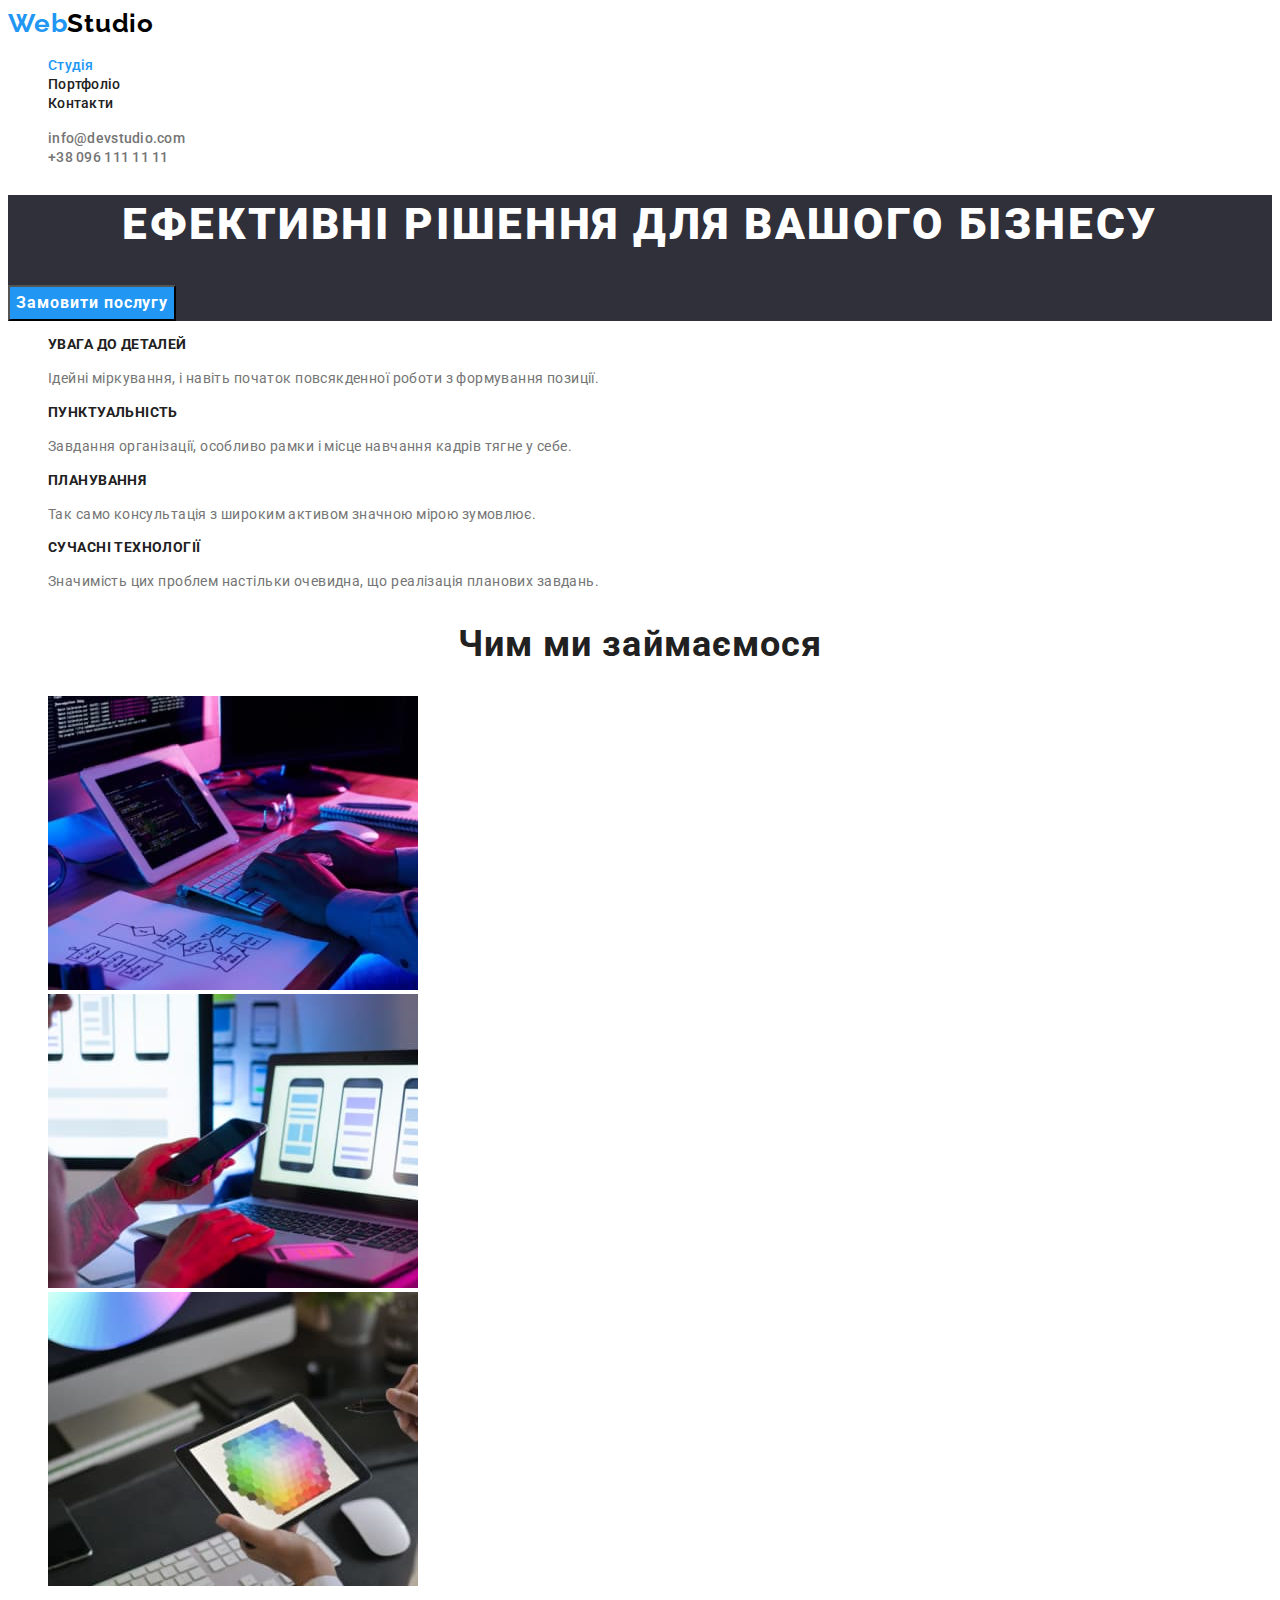
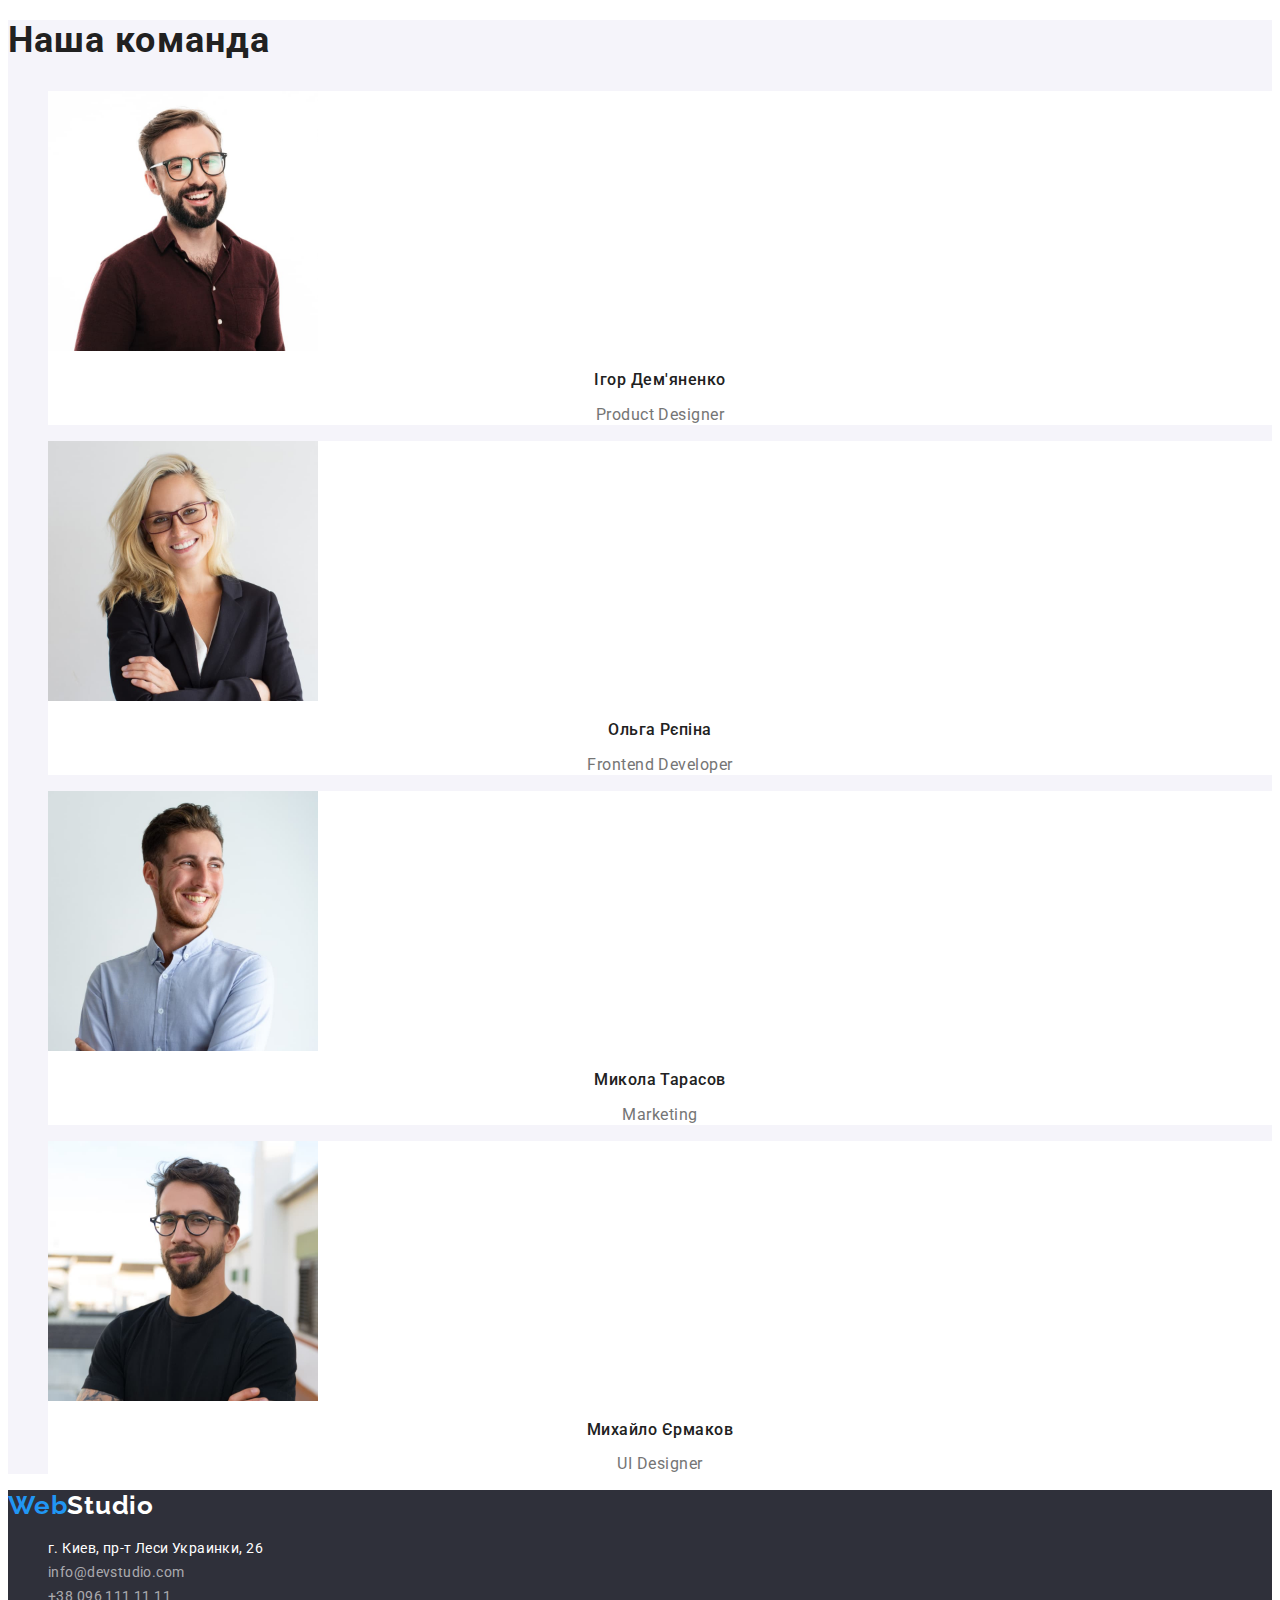
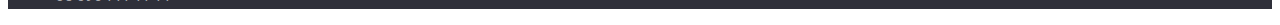
<file: index.html>
<!DOCTYPE html>
<html lang="uk">
  <head>
    <meta charset="UTF-8" />
    <meta http-equiv="X-UA-Compatible" content="IE=edge" />
    <meta name="viewport" content="width=device-width, initial-scale=1.0" />
    <link rel="preconnect" href="https://fonts.googleapis.com" />
    <link rel="preconnect" href="https://fonts.gstatic.com" crossorigin />
    <link
      href="https://fonts.googleapis.com/css2?family=Raleway:wght@700&family=Roboto:wght@400;500;700;900&display=swap"
      rel="stylesheet"
    />
    <link rel="stylesheet" href="./css/styles.css" />
    <title>WebStudio</title>
  </head>
  <body>
    <!-- Шапка сторінки -->
    <header>
      <nav class="site-nav">
        <a class="logo" href="./index.html"
          >Web<span class="accent">Studio</span>
        </a>
        <ul class="site-nav list">
          <li>
            <a href="./index.html" class="nav-link link current">Студія</a>
          </li>
          <li>
            <a href="./portfolio.html" class="nav-link link">Портфоліо</a>
          </li>
          <li><a href="#" class="nav-link link">Контакти</a></li>
        </ul>
      </nav>
      <ul class="auth-nav list">
        <li>
          <a href="mailto:info@devstudio.com" class="auth-link link"
            >info@devstudio.com</a
          >
        </li>
        <li>
          <a href="tel:+380961111111" class="auth-link link"
            >+38 096 111 11 11</a
          >
        </li>
      </ul>
    </header>
    <main>
      <!-- Секція герой -->
      <section class="hero">
        <h1 class="hero-title">Ефективні рішення для вашого бізнесу</h1>
        <button type="button" class="hero-btn">Замовити послугу</button>
      </section>
      <!-- Можливості студії -->
      <section class="studio-capabilities">
        <h2 class="visually-hidden">Презенцація можливостей студії</h2>
        <ul class="studio-list list">
          <li class="studio-item">
            <h3 class="studio-title">увага до деталей</h3>
            <p class="studio-text">
              Ідейні міркування, і навіть початок повсякденної роботи з
              формування позиції.
            </p>
          </li>
          <li class="studio-item">
            <h3 class="studio-title">пунктуальність</h3>
            <p class="studio-text">
              Завдання організації, особливо рамки і місце навчання кадрів тягне
              у себе.
            </p>
          </li>
          <li class="studio-item">
            <h3 class="studio-title">планування</h3>
            <p class="studio-text">
              Так само консультація з широким активом значною мірою зумовлює.
            </p>
          </li>
          <li class="studio-item">
            <h3 class="studio-title">сучасні технології</h3>
            <p class="studio-text">
              Значимість цих проблем настільки очевидна, що реалізація планових
              завдань.
            </p>
          </li>
        </ul>
      </section>
      <!-- Приклади робіт -->
      <section>
        <h2 class="work-examp-title">Чим ми займаємося</h2>
        <ul class="work-examp-list list">
          <li class="work-examp-item">
            <img
              src="./images/img_1.jpg"
              alt="Зображення рук на клавіатурі"
              width="370"
            />
          </li>
          <li class="work-examp-item">
            <img
              src="./images/img_2.jpg"
              alt="Зображення смартфону та ноубуку на робочомі столі"
              width="370"
            />
          </li>
          <li class="work-examp-item">
            <img src="./images/img_3.jpg" alt="Планшет у руках" width="370" />
          </li>
        </ul>
      </section>
      <!-- Команда -->
      <section class="team">
        <h2 class="team-main-title">Наша команда</h2>
        <ul class="team-list list">
          <li class="team-item">
            <img
              src="./images/img_people_1.jpg"
              alt="Product Designer"
              width="270"
            />
            <h3 class="team-title">Ігор Дем'яненко</h3>
            <p class="team-pos" lang="en">Product Designer</p>
          </li>
          <li class="team-item">
            <img
              src="./images/img_people_2.jpg"
              alt="Ольга Рєпіна"
              width="270"
            />
            <h3 class="team-title">Ольга Рєпіна</h3>
            <p class="team-pos" lang="en">Frontend Developer</p>
          </li>
          <li class="team-item">
            <img
              src="./images/img_people_3.jpg"
              alt="Микола Тарасов"
              width="270"
            />
            <h3 class="team-title">Микола Тарасов</h3>
            <p class="team-pos" lang="en">Marketing</p>
          </li>
          <li class="team-item">
            <img
              src="./images/img_people_4.jpg"
              alt="Михайло Єрмаков"
              width="270"
            />
            <h3 class="team-title">Михайло Єрмаков</h3>
            <p class="team-pos" lang="en">UI Designer</p>
          </li>
        </ul>
      </section>
    </main>
    <!-- Футер -->
    <footer class="footer">
      <a class="logo" href="./index.html"
        >Web<span class="accent-footer">Studio</span>
      </a>
      <!-- <a href="./index.html">Web <span>Studio</span> </a> -->
      <address>
        <ul class="footer-list list">
          <li class="footer-item">
            <a
              class="footer-adres link"
              href="https://goo.gl/maps/CPtrU1FHBa2aNyZL9"
              target="_blank"
              rel="noopener noreferrer nofollow"
              >г. Киев, пр-т Леси Украинки, 26</a
            >
          </li>
          <li class="footer-item">
            <a class="footer-nav link" href="mailto:info@devstudio.com"
              >info@devstudio.com</a
            >
          </li>
          <li class="footer-item">
            <a class="footer-nav link" href="tel:+380961111111"
              >+38 096 111 11 11</a
            >
          </li>
        </ul>
      </address>
    </footer>
  </body>
</html>
</file>
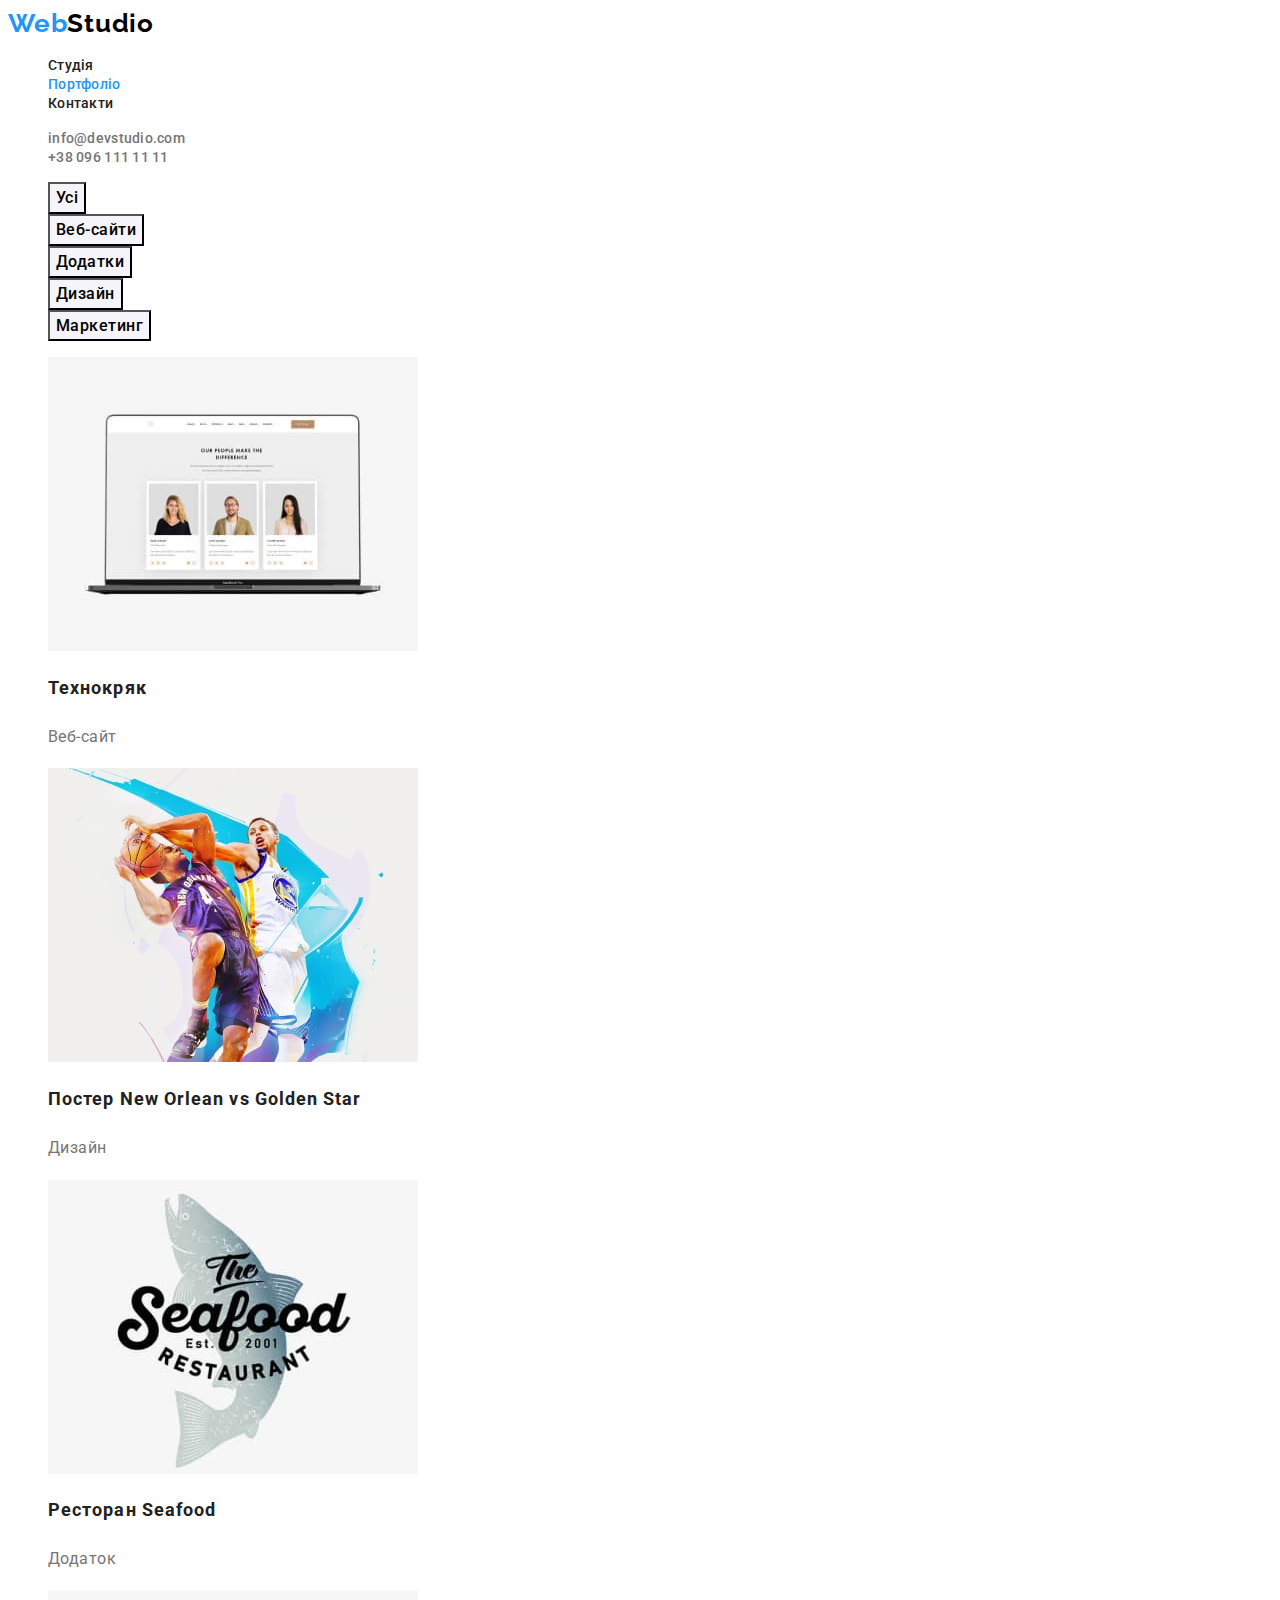
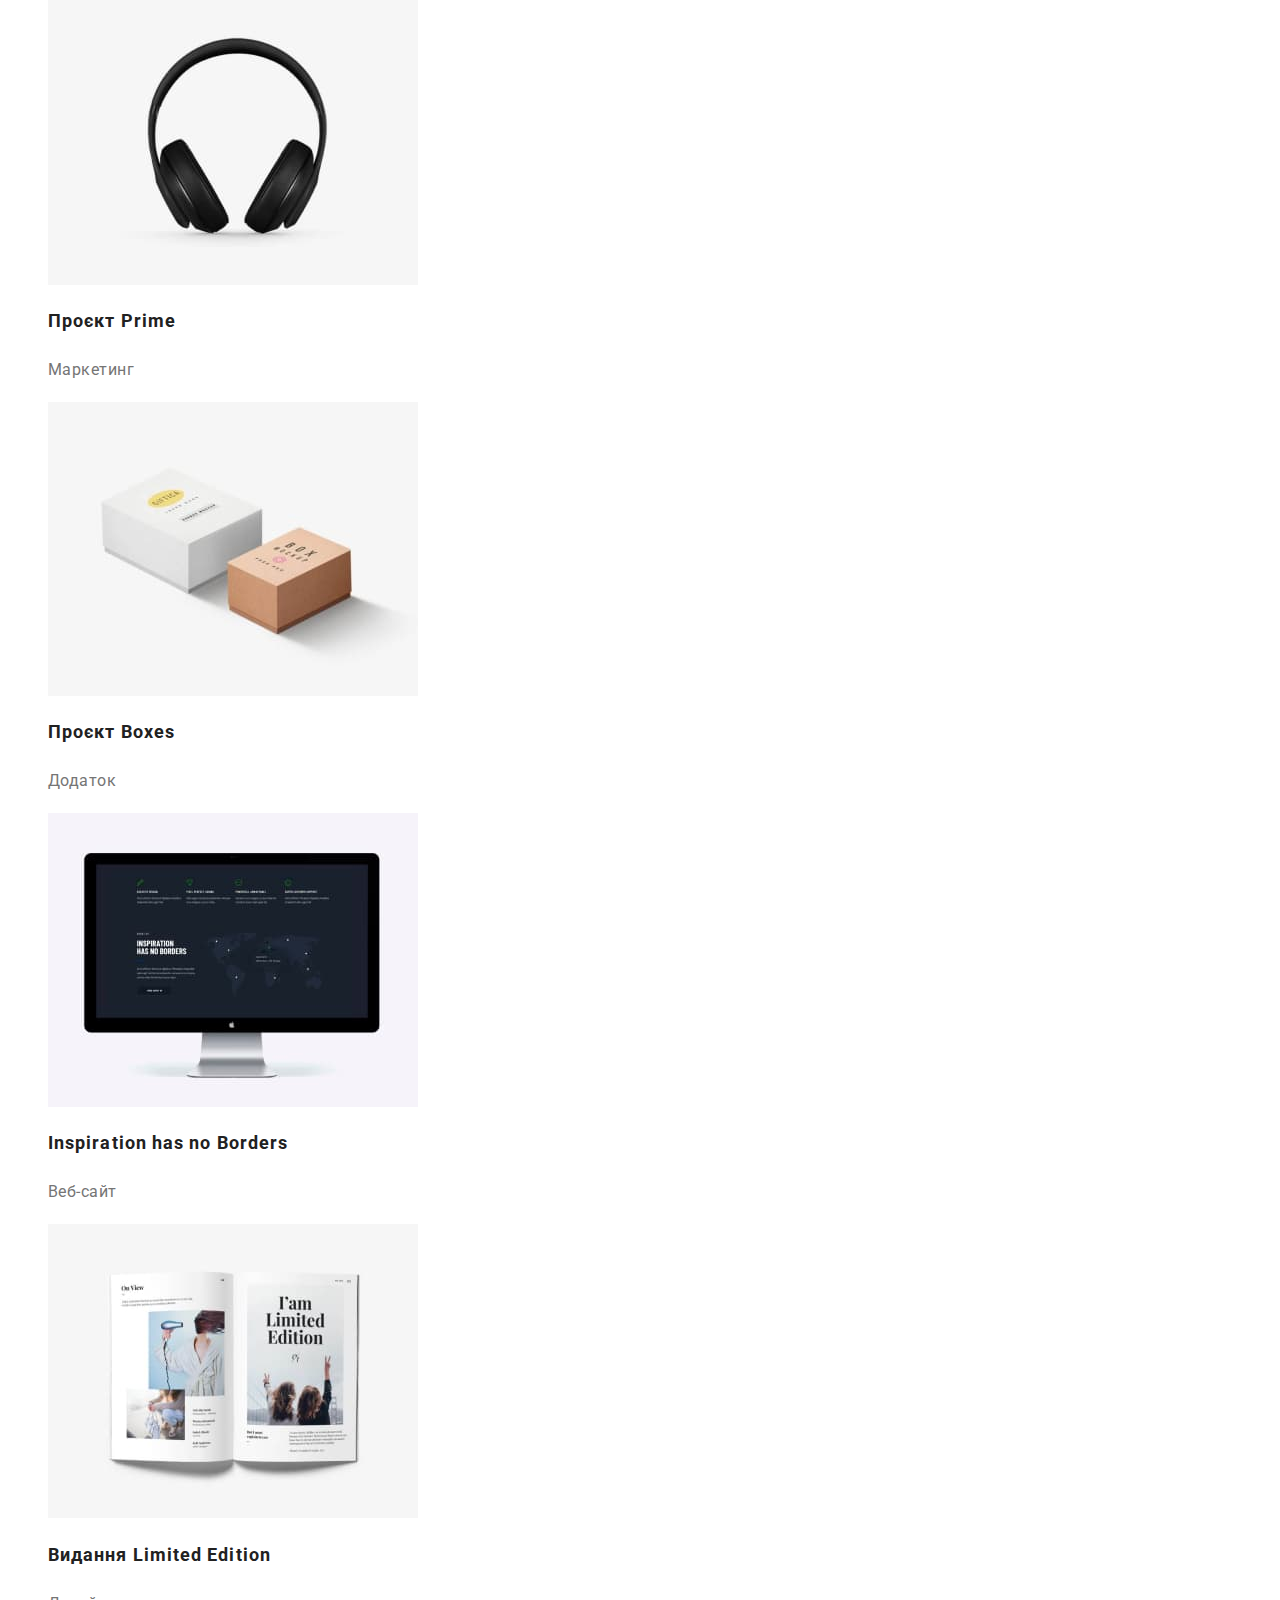
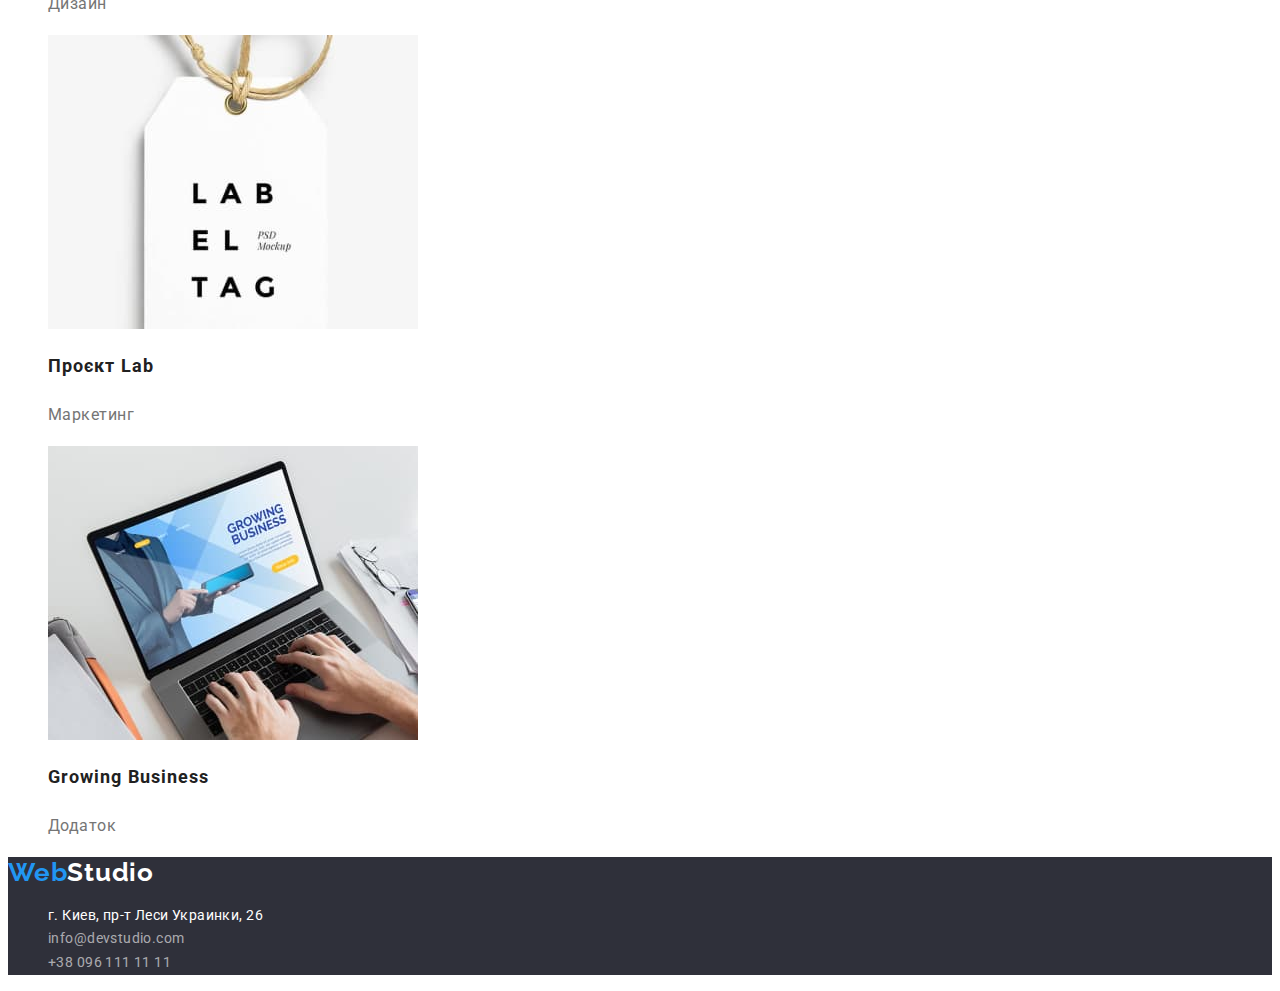
<file: portfolio.html>
<!DOCTYPE html>
<html lang="uk">
  <head>
    <meta charset="UTF-8" />
    <meta http-equiv="X-UA-Compatible" content="IE=edge" />
    <meta name="viewport" content="width=device-width, initial-scale=1.0" />
    <link rel="preconnect" href="https://fonts.googleapis.com" />
    <link rel="preconnect" href="https://fonts.gstatic.com" crossorigin />
    <link
      href="https://fonts.googleapis.com/css2?family=Raleway:wght@700&family=Roboto:wght@400;500;700;900&display=swap"
      rel="stylesheet"
    />
    <link rel="stylesheet" href="./css/styles.css" />
    <title>Portfolio</title>
  </head>
  <body>
    <!-- Шапка -->
    <header>
      <nav class="site-nav">
        <a class="logo" href="./index.html"
          >Web<span class="accent">Studio</span>
        </a>
        <ul class="site-nav list">
          <li><a class="nav-link link" href="./index.html">Студія</a></li>
          <li>
            <a class="nav-link link current" href="./portfolio.html"
              >Портфоліо</a
            >
          </li>
          <li><a class="nav-link link" href="#">Контакти</a></li>
        </ul>
      </nav>
      <ul class="auth-nav list">
        <li>
          <a class="auth-link link" href="mailto:info@devstudio.com"
            >info@devstudio.com</a
          >
        </li>
        <li>
          <a href="tel:+380961111111" class="auth-link link"
            >+38 096 111 11 11</a
          >
        </li>
      </ul>
    </header>
    <main>
      <!-- Main section -->
      <!-- Filters -->
      <section class="portf">
        <h1 class="visually-hidden">Приклади робіт</h1>
        <ul class="portf-list list">
          <li class="filters-item">
            <button type="button" class="filters-btn">Усі</button>
          </li>
          <li class="filters-item">
            <button type="button" class="filters-btn">Веб-сайти</button>
          </li>
          <li class="filters-item">
            <button type="button" class="filters-btn">Додатки</button>
          </li>
          <li class="filters-item">
            <button type="button" class="filters-btn">Дизайн</button>
          </li>
          <li class="filters-item">
            <button type="button" class="filters-btn">Маркетинг</button>
          </li>
        </ul>

        <!-- Image list -->

        <ul class="=img-list list">
          <li class="img-item">
            <a href="#" class="img-link link"
              ><img src="./images/all_1.jpg" alt="Ноутбук" width="370" />
              <h2 class="img-title">Технокряк</h2>
              <p class="img-text">Веб-сайт</p></a
            >
          </li>
          <li class="img-item">
            <a href="#" class="img-link link"
              ><img src="./images/all_2.jpg" alt="Баскетболісти" width="370" />
              <h2 class="img-title">
                Постер <span lang="en">New Orlean vs Golden Star</span>
              </h2>
              <p class="img-text">Дизайн</p></a
            >
          </li>
          <li class="img-item">
            <a href="#" class="img-link link"
              ><img
                src="./images/all_3.jpg"
                alt="Емблема ресторану морепродуктів"
                width="370"
              />
              <h2 class="img-title">
                Ресторан <span lang="en">Seafood </span>
              </h2>
              <p class="img-text">Додаток</p></a
            >
          </li>
          <li class="img-item">
            <a href="#" class="img-link link"
              ><img src="./images/all_4.jpg" alt="Наушники" width="370" />
              <h2 class="img-title">Проєкт <span lang="en"> Prime </span></h2>
              <p class="img-text">Маркетинг</p></a
            >
          </li>
          <li class="img-item">
            <a href="#" class="img-link link"
              ><img
                src="./images/all_5.jpg"
                alt="Картоні коробки"
                width="370"
              />
              <h2 class="img-title">Проєкт <span lang="en">Boxes</span></h2>
              <p class="img-text">Додаток</p></a
            >
          </li>
          <li class="img-item">
            <a href="#" class="img-link link"
              ><img src="./images/all_6.jpg" alt="Монітор" width="370" />
              <h2 class="img-title" lang="en">Inspiration has no Borders</h2>
              <p class="img-text">Веб-сайт</p></a
            >
          </li>
          <li class="img-item">
            <a href="#" class="img-link link"
              ><img
                src="./images/all_7.jpg"
                alt="Розгорнути книга"
                width="370"
              />
              <h2 class="img-title">
                Видання <span lang="en">Limited Edition</span>
              </h2>
              <p class="img-text">Дизайн</p></a
            >
          </li>
          <li class="img-item">
            <a href="#" class="img-link link"
              ><img
                src="./images/all_8.jpg"
                alt="Ярлик на мотузці"
                width="370"
              />
              <h2 class="img-title">Проєкт <span lang="en">Lab</span></h2>
              <p class="img-text">Маркетинг</p></a
            >
          </li>
          <li class="img-item">
            <a href="#" class="img-link link"
              ><img
                src="./images/all_9.jpg"
                alt="Набір тексту на ноутбуці"
                width="370"
              />
              <h2 class="img-title" lang="en">Growing Business</h2>
              <p class="img-text">Додаток</p></a
            >
          </li>
        </ul>
      </section>
    </main>
    <footer class="footer">
      <a class="logo" href="./index.html"
        >Web<span class="accent-footer">Studio</span>
      </a>
      <!-- <a href="./index.html">Web <span>Studio</span> </a> -->
      <address>
        <ul class="footer-list list">
          <li class="footer-item">
            <a
              class="footer-adres link"
              href="https://goo.gl/maps/CPtrU1FHBa2aNyZL9"
              target="_blank"
              rel="noopener noreferrer nofollow"
              >г. Киев, пр-т Леси Украинки, 26</a
            >
          </li>
          <li class="footer-item">
            <a class="footer-nav link" href="mailto:info@devstudio.com"
              >info@devstudio.com</a
            >
          </li>
          <li class="footer-item">
            <a class="footer-nav link" href="tel:+380961111111"
              >+38 096 111 11 11</a
            >
          </li>
        </ul>
      </address>
    </footer>
  </body>
</html>
</file>
<file: css/styles.css>
body {
  font-family: "Roboto", sans-serif;
  color: #212121;
  background: #ffffff;
}

:root {
  --text-nav-link-color: #212121;
  --text-nav-link-hover-color: #2196f3;
  --auth-link-color: #757575;
  --hero-title-color: #ffffff;
  --hero-btn-hover-background-color: #188ce8;
  --team-background-color: #f5f4fa;
  --footer-nav-color: rgba(255, 255, 255, 0.6);
  --accent-color: #000000;
  --hero-bacground-color: #2f303a;
}

.list {
  list-style: none;
}

.link {
  text-decoration: none;
  font-style: normal;
}

.visually-hidden {
  position: absolute;
  white-space: nowrap;
  width: 1px;
  height: 1px;
  overflow: hidden;
  border: 0;
  padding: 0;
  clip: rect(0 0 0 0);
  clip-path: inset(50%);
  margin: -1px;
}

.logo,
.accent {
  text-decoration: none;
}

/* Site Nav */
.logo {
  font-family: "Raleway";
  font-style: normal;
  font-weight: 700;
  font-size: 26px;
  line-height: 1.19;
  letter-spacing: 0.03em;
  color: var(--text-nav-link-hover-color);
}

.accent {
  font-family: "Raleway";
  font-style: normal;
  font-weight: 700;
  font-size: 26px;
  line-height: 1.19;
  letter-spacing: 0.03em;
  color: var(--accent-color);
}

.nav-link {
  font-weight: 500;
  font-style: normal;
  font-size: 14px;
  line-height: 1.14;
  letter-spacing: 0.02em;
  color: var(--text-nav-link-color);
}

.nav-link:hover,
.nav-link:focus {
  color: var(--text-nav-link-hover-color);
}

.site-nav .link.current {
  color: var(--text-nav-link-hover-color);
}

.auth-link {
  font-style: normal;
  font-weight: 500;
  font-size: 14px;
  line-height: 1.14;
  letter-spacing: 0.02em;
  color: var(--auth-link-color);
}

.auth-link:hover,
.auth-link:focus {
  color: var(--text-nav-link-hover-color);
}

/* Головний герой */

.hero {
  background: var(--hero-bacground-color);
}

.hero-title {
  font-weight: 900;
  font-size: 44px;
  line-height: 1.36;
  text-align: center;
  letter-spacing: 0.06em;
  text-transform: uppercase;
  color: var(--hero-title-color);
}

.hero-btn {
  font-family: Roboto, sans-serif;
  font-style: normal;
  font-weight: 700;
  font-size: 16px;
  line-height: 1.88;
  display: flex;
  align-items: center;
  text-align: center;
  letter-spacing: 0.06em;
  color: var(--hero-title-color);
  background-color: var(--text-nav-link-hover-color);
  cursor: pointer;
}

.hero-btn:hover,
.hero-btn:focus {
  background-color: var(--hero-btn-hover-background-color);
}

/* Можливості студії */
.studio-capabilities {
}

.studio-title {
  font-weight: 700;
  font-size: 14px;
  line-height: 1.14;
  letter-spacing: 0.03em;
  text-transform: uppercase;
}

.studio-text {
  font-weight: 400;
  font-size: 14px;
  line-height: 1.71;
  letter-spacing: 0.03em;
  color: var(--auth-link-color);
}

/* Приклади робіт */
.work-examp-title {
  font-weight: 700;
  font-size: 36px;
  line-height: 1.16;
  text-align: center;
  letter-spacing: 0.03em;
}

/* Команда */
.team {
  background: var(--team-background-color);
}

.team-main-title {
  font-weight: 700;
  font-size: 36px;
  line-height: 1.16;
  letter-spacing: 0.03em;
}

.team-item {
  background-color: var(--hero-title-color);
}

.team-title {
  font-weight: 500;
  font-size: 16px;
  line-height: 1.18;
  text-align: center;
  letter-spacing: 0.03em;
}

.team-pos {
  font-weight: 400;
  font-size: 16px;
  line-height: 1.18;
  text-align: center;
  letter-spacing: 0.03em;
  color: var(--auth-link-color);
}

/* footer */
.footer {
  background: var(--hero-bacground-color);
}

.accent-footer {
  font-family: "Raleway";
  font-style: normal;
  font-weight: 700;
  font-size: 26px;
  line-height: 1.19;
  letter-spacing: 0.03em;
  color: var(--hero-title-color);
}

.footer-adres {
  font-weight: 400;
  font-style: normal;
  font-size: 14px;
  line-height: 1.71;
  letter-spacing: 0.03em;
  color: var(--hero-title-color);
}

.footer-adres:hover,
.footer-adres:focus {
  color: var(--text-nav-link-hover-color);
}

.footer-nav {
  text-decoration: none;
  font-weight: 400;
  font-size: 14px;
  line-height: 1.71;
  letter-spacing: 0.03em;
  color: var(--footer-nav-color);
}

.footer-nav:hover,
.footer-nav:focus {
  color: var(--text-nav-link-hover-color);
}

/* Portfolio */
/* Filters */

/* .portf {
} */

/* .portf-list {
} */

/* .filters-item {
} */

.filters-btn {
  font-family: Roboto, sans-serif;
  font-weight: 500;
  font-size: 16px;
  line-height: 1.62;
  text-align: center;
  letter-spacing: 0.03em;
  cursor: pointer;
  color: var(text-nav-link-color);
  background-color: var(--team-background-color);
}

.filters-btn:hover,
.filters-btn:focus {
  color: var(--hero-title-color);
  background-color: var(--text-nav-link-hover-color);
}

/* .img-link
{} */

.img-title {
  font-weight: 700;
  font-size: 18px;
  line-height: 2;
  letter-spacing: 0.06em;
  color: var(--text-nav-link-color);
}

.img-text {
  font-weight: 400;
  font-size: 16px;
  line-height: 1.88;
  letter-spacing: 0.03em;
  color: var(--auth-link-color);
}
</file>
